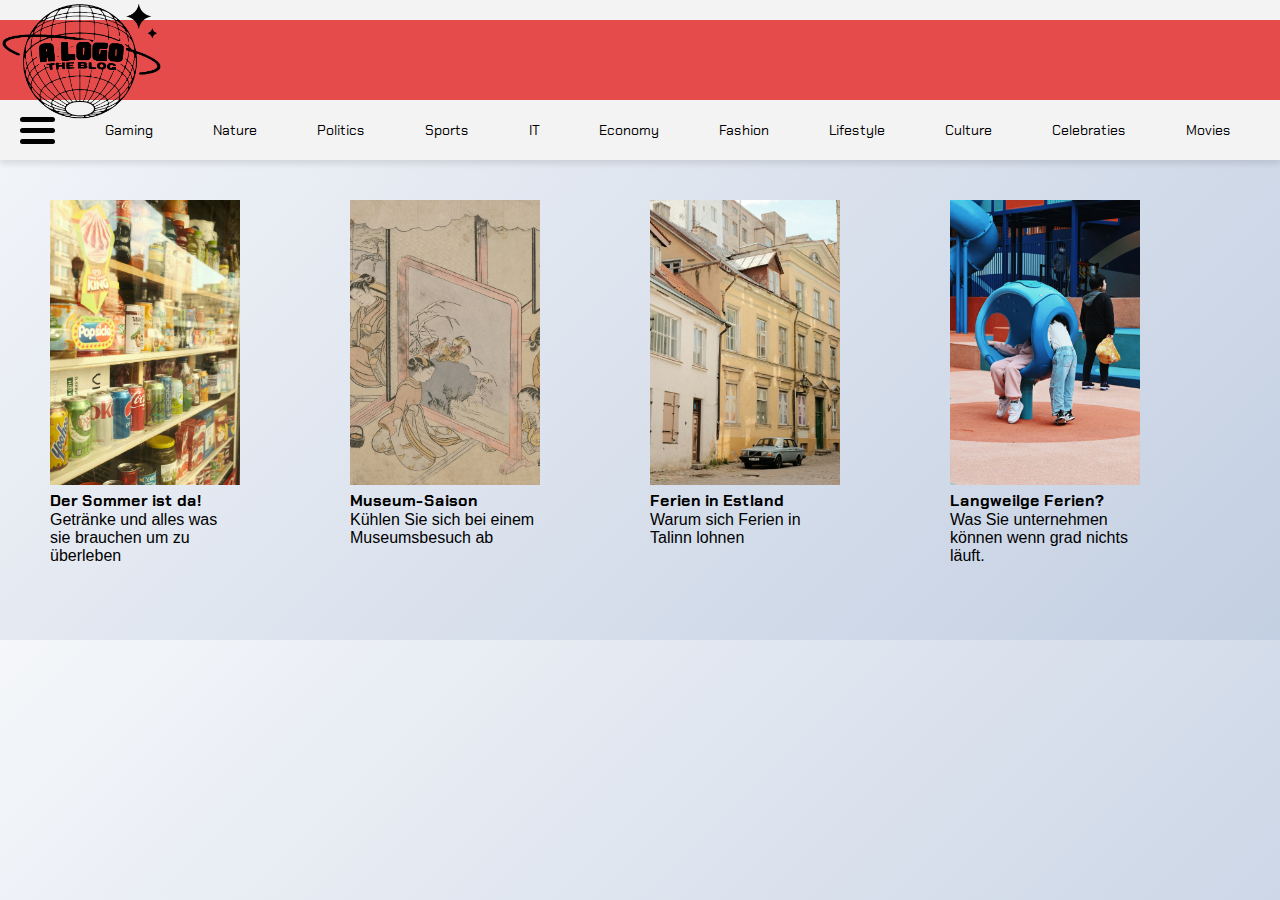
<file: index.html>
<!DOCTYPE html>
<html lang="en">
<head>
    <meta charset="UTF-8">
    <meta name="viewport" content="width=device-width, initial-scale=1.0">
    <title>Redirecting...</title>
    <script type="text/javascript">
        window.location.href = "pages/";
    </script>
</head>
<body>
    <p>If you are not redirected automatically, follow this <a href="pages/index.html">link</a>.</p>
</body>
</html>
</file>
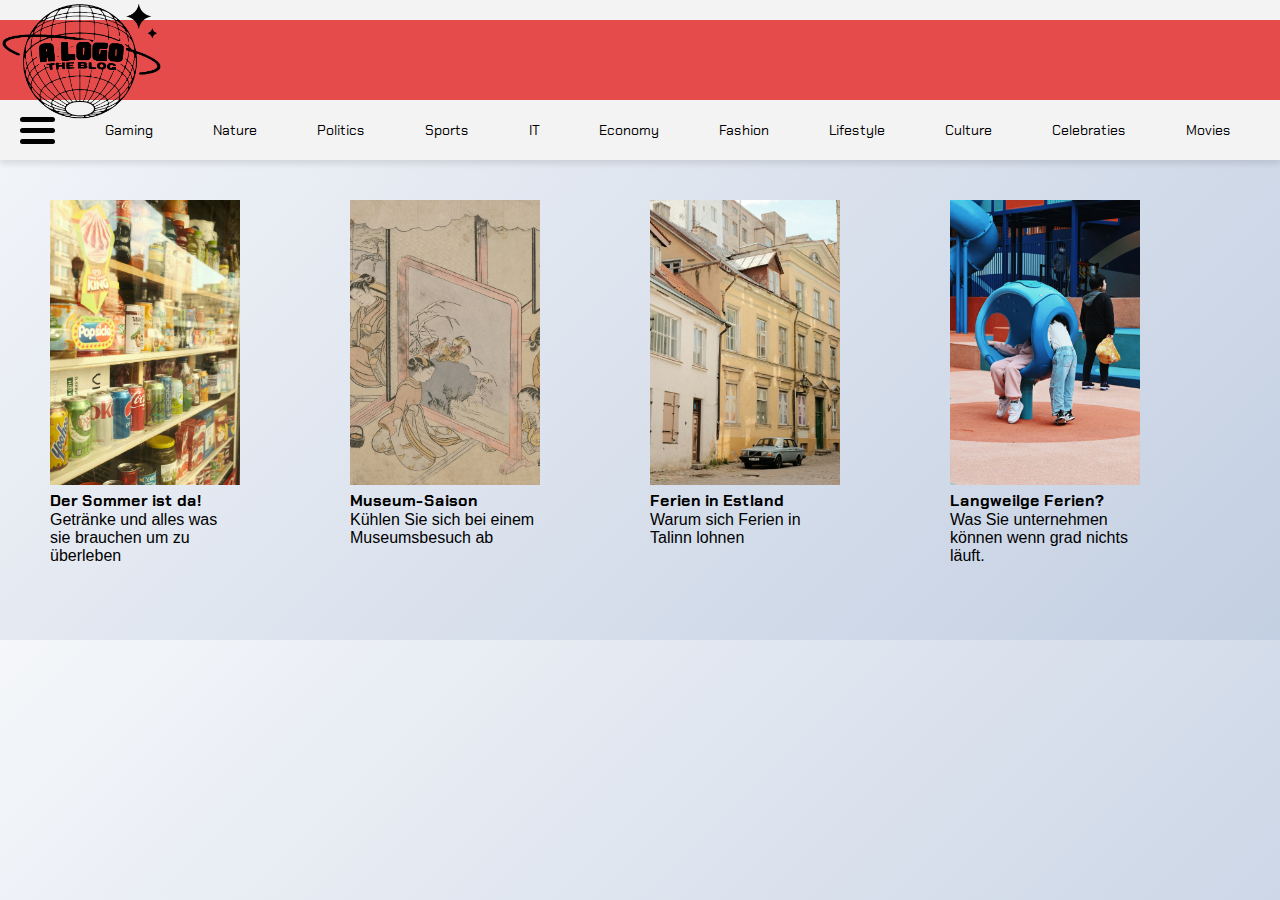
<file: pages/index.html>
<!DOCTYPE html>
<html lang="en">
<head>
    <meta charset="UTF-8">
    <meta name="viewport" content="width=device-width, initial-scale=1.0">
    <title>M293 Project</title>
    <link rel="icon" type="image/x-icon" href="../favicon.svg">
    <link rel="stylesheet" type="text/css" href="../CSS/stylesheet.css">
    <link rel="stylesheet" type="text/css" href="../CSS/header.css">
    <link rel="stylesheet" type="text/css" href="../CSS/sidebar.css">
    <script src="../JS/script.js" defer></script>
</head>
<body>
    <header class="header-wrapper">
        <div class="filler"></div>
        <div class="top-nav">
            <div class="logo-ctn">
                <a href="./index.html" class="logo-link"></a>  
                <img src="../public/Logo.png" class="logo"/>
            </div>
        </div>
        <div class="sub-nav">
            <div class="bar-ctn">
                <div class="menu-bars" onclick="toggleSidebar()">
                    <div class="bar1"></div>
                    <div class="bar2"></div>
                    <div class="bar3"></div>
                </div>
            </div>
            <nav class="nav">
                <div class="tp-br-ul-wrapper">
                    <ul class="tp-br-ul">
                        <li class="tp-br-li"><a class="header-link" href="./loader.html">Gaming</a></li>
                        <li class="tp-br-li"><a class="header-link" href="./loader.html">Nature</a></li>
                        <li class="tp-br-li"><a class="header-link" href="./loader.html">Politics</a></li>
                        <li class="tp-br-li"><a class="header-link" href="./loader.html">Sports</a></li>
                        <li class="tp-br-li"><a class="header-link" href="./loader.html">IT</a></li>
                        <li class="tp-br-li"><a class="header-link" href="./loader.html">Economy</a></li>
                        <li class="tp-br-li"><a class="header-link" href="./loader.html">Fashion</a></li>
                        <li class="tp-br-li"><a class="header-link" href="./loader.html">Lifestyle</a></li>
                        <li class="tp-br-li"><a class="header-link" href="./loader.html">Culture</a></li>
                        <li class="tp-br-li"><a class="header-link" href="./loader.html">Celebraties</a></li>
                        <li class="tp-br-li"><a class="header-link" href="./loader.html">Movies</a></li>
                        <li class="tp-br-li"><a class="header-link" href="./loader.html">Animals</a></li>
                        <li class="tp-br-li"><a class="header-link" href="./loader.html">Space</a></li>
                        <li class="tp-br-li"><a class="header-link" href="./loader.html">Worldwide</a></li>
                        <li class="tp-br-li"><a class="header-link" href="./loader.html">Comedy</a></li>
                        <li class="tp-br-li"><a class="header-link" href="./loader.html">Events</a></li>
                    </ul>
                </div>
            </nav>
        </div>
    </header>
    <main class="index-main">
        <div class="sidebar" id="sidebar">
            <div class="ctn">
                <div class="menubox"><a href="./auth/login.html" onclick="toggleSidebar()" alt="Link to login page">Login</a></div>
                <div class="menubox"><a href="./auth/register.html" onclick="toggleSidebar()" alt="Link to register page">Register</a></div>
                <div class="menubox"><a href="loader.html" onclick="toggleSidebar()">Profile</a></div>
                <div class="menubox"><a href="./project_index.html" onclick="toggleSidebar()" alt="Link to project index page">About us</a></div>
            </div>
        </div>

    <div class="container">
        <a class="header-link" href="./loader.html">
            <div class="preview">
                <img class="preview-img" src="../public/images/storeImage.jpg" alt="Bild eines Kiosk">
                <h4>Der Sommer ist da!</h4>
                <p class="untertitel">Getränke und alles was sie brauchen um zu überleben</p>
            </div>
        </a>

        <a class="header-link" href="./loader.html">
            <div class="preview">
                <img class="preview-img" src="../public/images/museumImage.jpg" alt="Gemälde aus dem Cleveland Museum of Art">
                <h4>Museum-Saison</h4>
                <p class="untertitel">Kühlen Sie sich bei einem Museumsbesuch ab</p>
            </div>
        </a>
        
        <a class="header-link" href="./loader.html">
            <div class="preview">
                <img class="preview-img" src="../public/images/ferienImage.jpg" alt="Bild der Altstadt von Talinn">
                <h4>Ferien in Estland</h4>
                <p class="untertitel">Warum sich Ferien in Talinn lohnen</p>
            </div>
        </a>


        <a class="header-link" href="./loader.html">
            <div class="preview">
                <img class="preview-img" src="../public/images/spielplatzImage.jpg" alt="Zwei Kinder auf einem Spielplatz">
                <h4>Langweilge Ferien?</h4>
                <p class="untertitel">Was Sie unternehmen können wenn grad nichts läuft.</p>
            </div>
        </a>
    </div>
    </main>
</body>
</html>
</file>
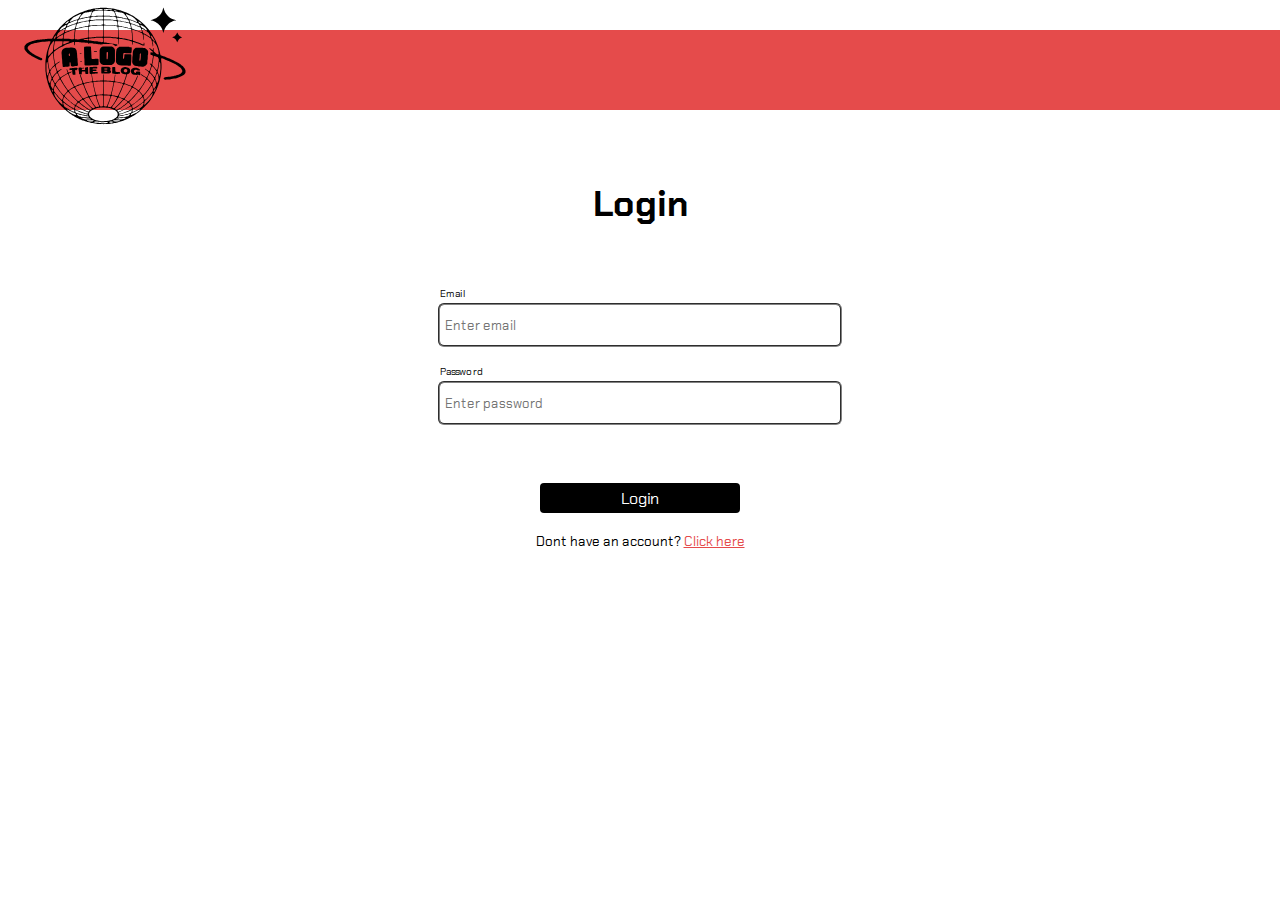
<file: HTML/login.html>
<!DOCTYPE html>
<html lang="en">
    <head>
        <meta charset="UTF-8">
        <meta name="viewport" content="width=device-width, initial-scale=1.0">
        <title>Login</title>
        <link rel="stylesheet" type="text/css" href="../CSS/form.css">
        <link rel="preconnect" href="https://fonts.googleapis.com">
        <link rel="preconnect" href="https://fonts.gstatic.com" crossorigin>
        <link href="https://fonts.googleapis.com/css2?family=Roboto:ital,wght@0,100;0,300;0,400;0,500;0,700;0,900;1,100;1,300;1,400;1,500;1,700;1,900&display=swap" rel="stylesheet">
    </head>
    <body>
        <header class="header-wrapper">
            <div class="header-banner">
                <a href="./index.html">
                    <img src="../design/Logo.svg" class="logo"/>
                </a>
            </div>
        </header>
        <main class="content-wrapper">
            <div class="title">
                <h1>Login</h1>
            </div>
            <form class="form-wrapper">
                <fieldset class="fieldset-ctn">
                    <label class="label">Email</label>
                    <input class="input" type="text" name="email" placeholder="Enter email"/>
                </fieldset>

                <fieldset class="fieldset-ctn">
                    <label class="label">Password</label>
                    <input class="input type="password" name="password" placeholder="Enter password"/>
                </fieldset>

                <div class="btn-wrapper">
                    <fieldset class="fieldset-btn">
                        <input class="btn" type="submit" value="Login" />
                    </fieldset>
                    <div class="txt">
                        <p>Dont have an account? <a class="link" href="./register.html">Click here</a></p>
                    </div>
                </div>
            </form>
        </main>
    </body>
</html>
</file>
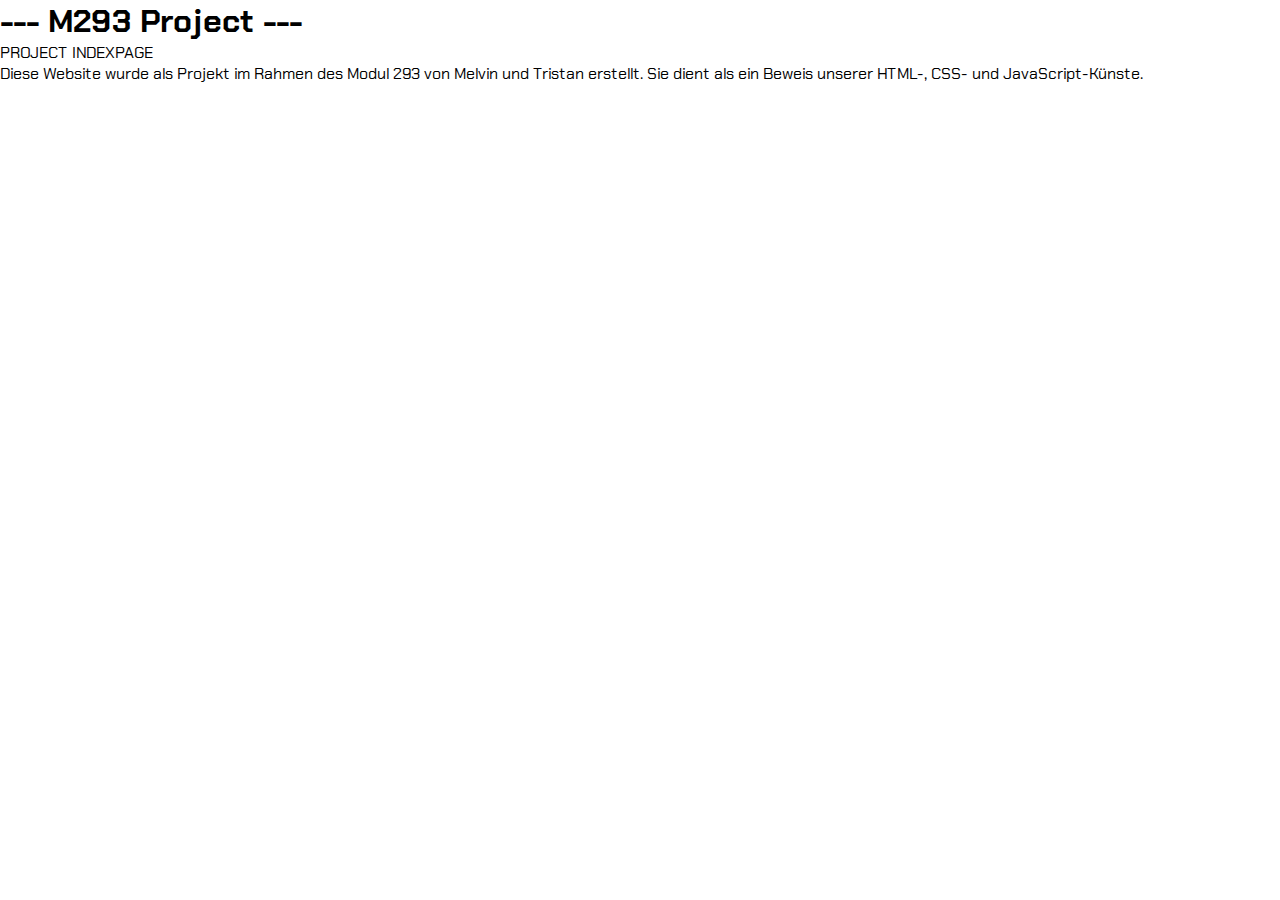
<file: HTML/project_index.html>
<!DOCTYPE html>
<html lang="en">
    <head>
        <meta charset="UTF-8">
        <meta name="viewport" content="width=device-width, initial-scale=1.0">
        <title>M293 Project</title>
        <link rel="stylesheet" type="text/css" href="../CSS/form.css">
    </head>
    <body>
        <header>
            <h1>--- M293 Project ---</h1>
            <p>PROJECT INDEXPAGE</p>

            <p>
                Diese Website wurde als Projekt im Rahmen des Modul 293 von Melvin und Tristan erstellt.
                Sie dient als ein Beweis unserer HTML-, CSS- und JavaScript-Künste. 
            </p>
        </header>
    </body>
</html>
</file>
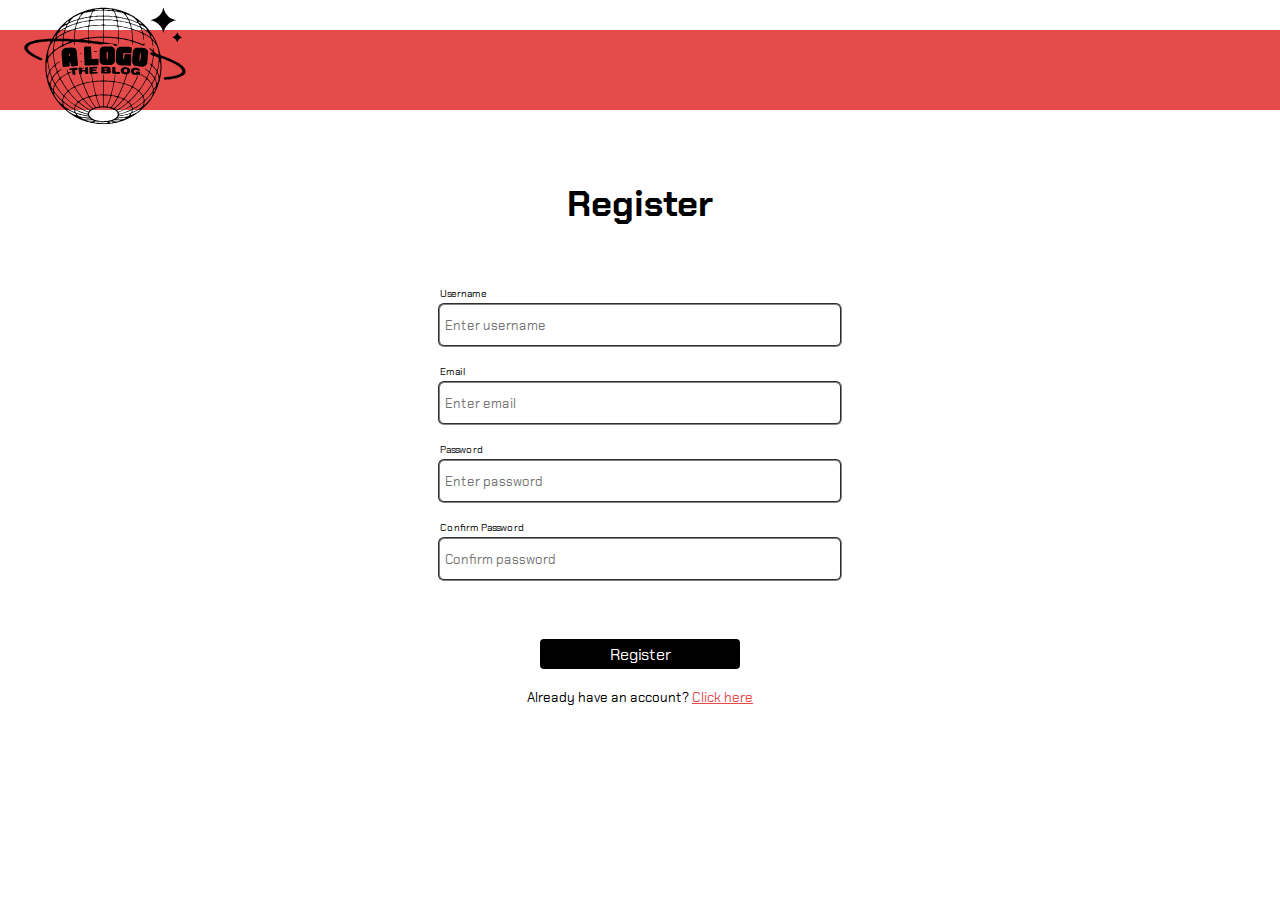
<file: HTML/register.html>
<!DOCTYPE html>
<html lang="en">
    <head>
        <meta charset="UTF-8">
        <meta name="viewport" content="width=device-width, initial-scale=1.0">
        <title>Login</title>
        <link rel="stylesheet" type="text/css" href="../CSS/form.css">
        <link rel="preconnect" href="https://fonts.googleapis.com">
        <link rel="preconnect" href="https://fonts.gstatic.com" crossorigin>
        <link href="https://fonts.googleapis.com/css2?family=Roboto:ital,wght@0,100;0,300;0,400;0,500;0,700;0,900;1,100;1,300;1,400;1,500;1,700;1,900&display=swap" rel="stylesheet">
    </head>
    <body>
        <header class="header-wrapper">
            <div class="header-banner">
                <a href="./index.html">
                    <img src="../design/Logo.svg" class="logo"/>
                </a>
            </div>
        </header>
        <main class="content-wrapper">
            <div class="title">
                <h1>Register</h1>
            </div>
            <form class="form-wrapper">
                <fieldset class="fieldset-ctn">
                    <label class="label">Username</label>
                    <input class="input" type="text" name="username" placeholder="Enter username"/>
                </fieldset>
                
                <fieldset class="fieldset-ctn">
                    <label class="label">Email</label>
                    <input class="input" type="text" name="email" placeholder="Enter email"/>
                </fieldset>

                <fieldset class="fieldset-ctn">
                    <label class="label">Password</label>
                    <input class="input" type="password" name="password" placeholder="Enter password"/>
                </fieldset>
                
                <fieldset class="fieldset-ctn">
                    <label class="label">Confirm Password</label>
                    <input class="input" type="password" name="confirmPassword" placeholder="Confirm password"/>
                </fieldset>

                <div class="btn-wrapper">
                    <fieldset class="fieldset-btn">
                        <input class="btn" type="submit" value="Register" />
                    </fieldset>
                    <div class="txt">
                        <p>Already have an account? <a class="link" href="./login.html">Click here</a></p>
                    </div>
                </div>
            </form>
        </main>
    </body>
</html>
</file>
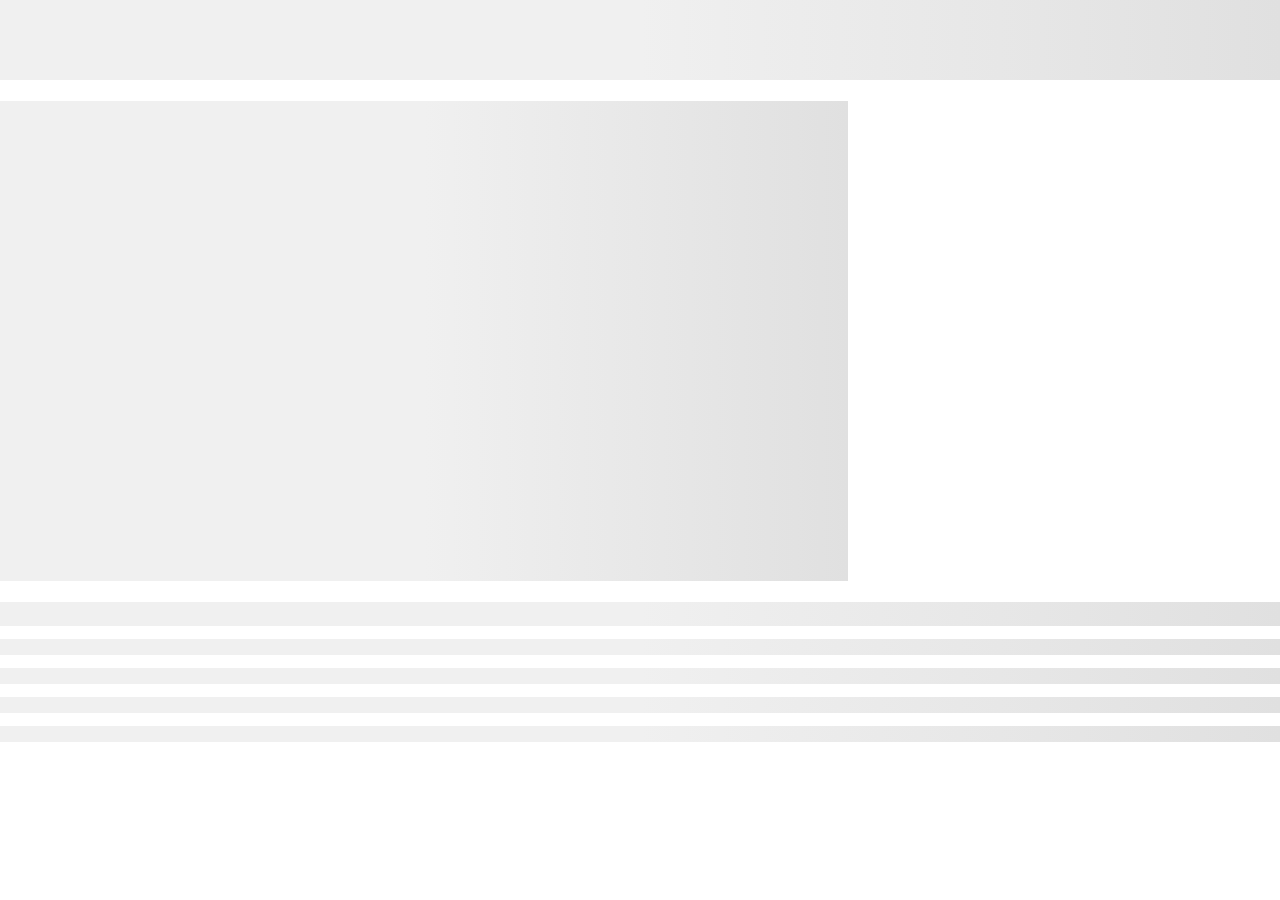
<file: pages/loader.html>
<!DOCTYPE html>
<html lang="en">
<head>
    <meta charset="UTF-8">
    <meta name="viewport" content="width=device-width, initial-scale=1.0">
    <title>Loading...</title>
    <link rel="stylesheet" type="text/css" href="../CSS/form.css">
    <link rel="stylesheet" type="text/css" href="../CSS/loader.css">
</head>
<body>
    <div class="skeleton skeleton-rect"></div>
<!--<div class="skeleton skeleton-avatar"></div> -->
    <div class="skeleton skeleton-img"></div>
    <div class="skeleton skeleton-title"></div>
    <div class="skeleton skeleton-text"></div>
    <div class="skeleton skeleton-text"></div>
    <div class="skeleton skeleton-text"></div>
    <div class="skeleton skeleton-text"></div>
</body>
</html>
</file>
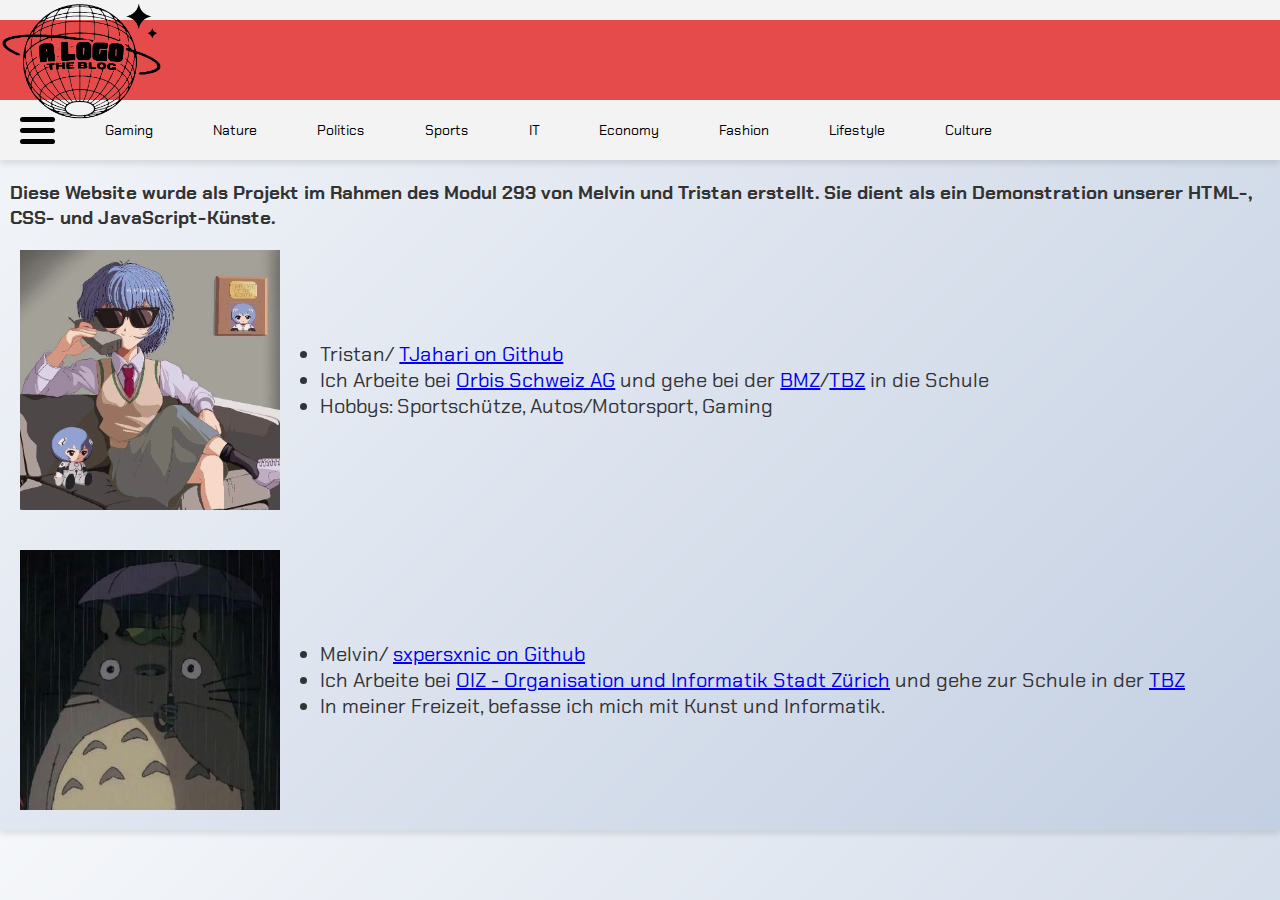
<file: pages/project_index.html>
<!DOCTYPE html>
<html lang="en">
    <head>
        <meta charset="UTF-8">
        <meta name="viewport" content="width=device-width, initial-scale=1.0">
        <title>M293 Project</title>
        <link rel="stylesheet" type="text/css" href="../CSS/project_index.css">
        <link rel="stylesheet" type="text/css" href="../CSS/header.css">
        <link rel="stylesheet" type="text/css" href="../CSS/stylesheet.css">
        <link rel="stylesheet" type="text/css" href="../CSS/sidebar.css">
        <script src="../JS/script.js" defer></script>
    </head>
    <body>
        <header class="header-wrapper">
            <div class="header-banner">
                <img src="../design/Logo.svg" class="logo"/>
            </div>
            <header class="header-wrapper">
                <div class="filler"></div>
                <div class="top-nav">
                    <div class="logo-ctn">
                        <a href="./index.html" class="logo-link"></a>  
                        <img src="../public/Logo.png" class="logo"/>
                    </div>
                </div>
                <div class="sub-nav">
                    <div class="bar-ctn">
                        <div class="menu-bars" onclick="toggleSidebar()">
                            <div class="bar1"></div>
                            <div class="bar2"></div>
                            <div class="bar3"></div>
                        </div>
                    </div>
                    <nav class="nav">
                        <div class="tp-br-ul-wrapper">
                            <ul class="tp-br-ul">
                                <li class="tp-br-li"><a class="header-link" href="./loader.html">Gaming</a></li>
                                <li class="tp-br-li"><a class="header-link" href="./loader.html">Nature</a></li>
                                <li class="tp-br-li"><a class="header-link" href="./loader.html">Politics</a></li>
                                <li class="tp-br-li"><a class="header-link" href="./loader.html">Sports</a></li>
                                <li class="tp-br-li"><a class="header-link" href="./loader.html">IT</a></li>
                                <li class="tp-br-li"><a class="header-link" href="./loader.html">Economy</a></li>
                                <li class="tp-br-li"><a class="header-link" href="./loader.html">Fashion</a></li>
                                <li class="tp-br-li"><a class="header-link" href="./loader.html">Lifestyle</a></li>
                                <li class="tp-br-li"><a class="header-link" href="./loader.html">Culture</a></li>
                            </ul>
                        </div>
                    </nav>
                </div>
            </header>
            <main>
                <div class="sidebar" id="sideBar">
                    <div class="ctn">
                        <div class="menubox"><a href="./auth/login.html" onclick="toggleSidebar()" alt="Link to login page">Login</a></div>
                        <div class="menubox"><a href="./auth/register.html" onclick="toggleSidebar()" alt="Link to register page">Register</a></div>
                        <div class="menubox"><a href="loader.html" onclick="toggleSidebar()">Profile</a></div>
                        <div class="menubox"><a href="index.html" onclick="toggleSidebar()">Home</a></div>
                    </div>
                </div>
        

        <div class="description">
            <h3>
                Diese Website wurde als Projekt im Rahmen des Modul 293 von Melvin und Tristan erstellt.
                Sie dient als ein Demonstration unserer HTML-, CSS- und JavaScript-Künste. 
            </h3>
        </div>

        <div class="aboutme">
            <img src="../public/images/pfp.jpg" class="portrait" alt="Avatar von Tristan">

            <div class="facts">
                <ul>
                    <li>Tristan/ <a href="https://github.com/TJahari">TJahari on Github</a> </li>
                    <li>
                        Ich Arbeite bei <a href="https://www.orbisag.ch/">Orbis Schweiz AG</a> und gehe bei der
                        <a href="https://www.bms-zuerich.ch/">BMZ</a>/<a href="https://tbz.ch/grundbildung/informatik/">TBZ</a>
                         in die Schule
                     </li>
                    <li>Hobbys: Sportschütze, Autos/Motorsport, Gaming</li>
                </ul>
            </div> 
        </div>
        <div class="aboutme">
            <img src="../public/images/github-pfp.jpg" class="portrait" alt="Avatar von Melvin">

            <div class="facts">
                <ul>
                    <li>Melvin/ <a href="https://github.com/sxpersxnic">sxpersxnic on Github</a> </li>
                    <li>
                        Ich Arbeite bei <a href="https://www.stadt-zuerich.ch/fd/de/index/das_departement/organisation/oiz.html">OIZ - Organisation und Informatik Stadt Zürich</a> und gehe zur Schule in der
                        <a href="https://tbz.ch/grundbildung/informatik/">TBZ</a>
                     </li>
                    <li>In meiner Freizeit, befasse ich mich mit Kunst und Informatik.</li>
                </ul>
            </div> 
        </div>
        </main>
    </body>
</html>
</file>
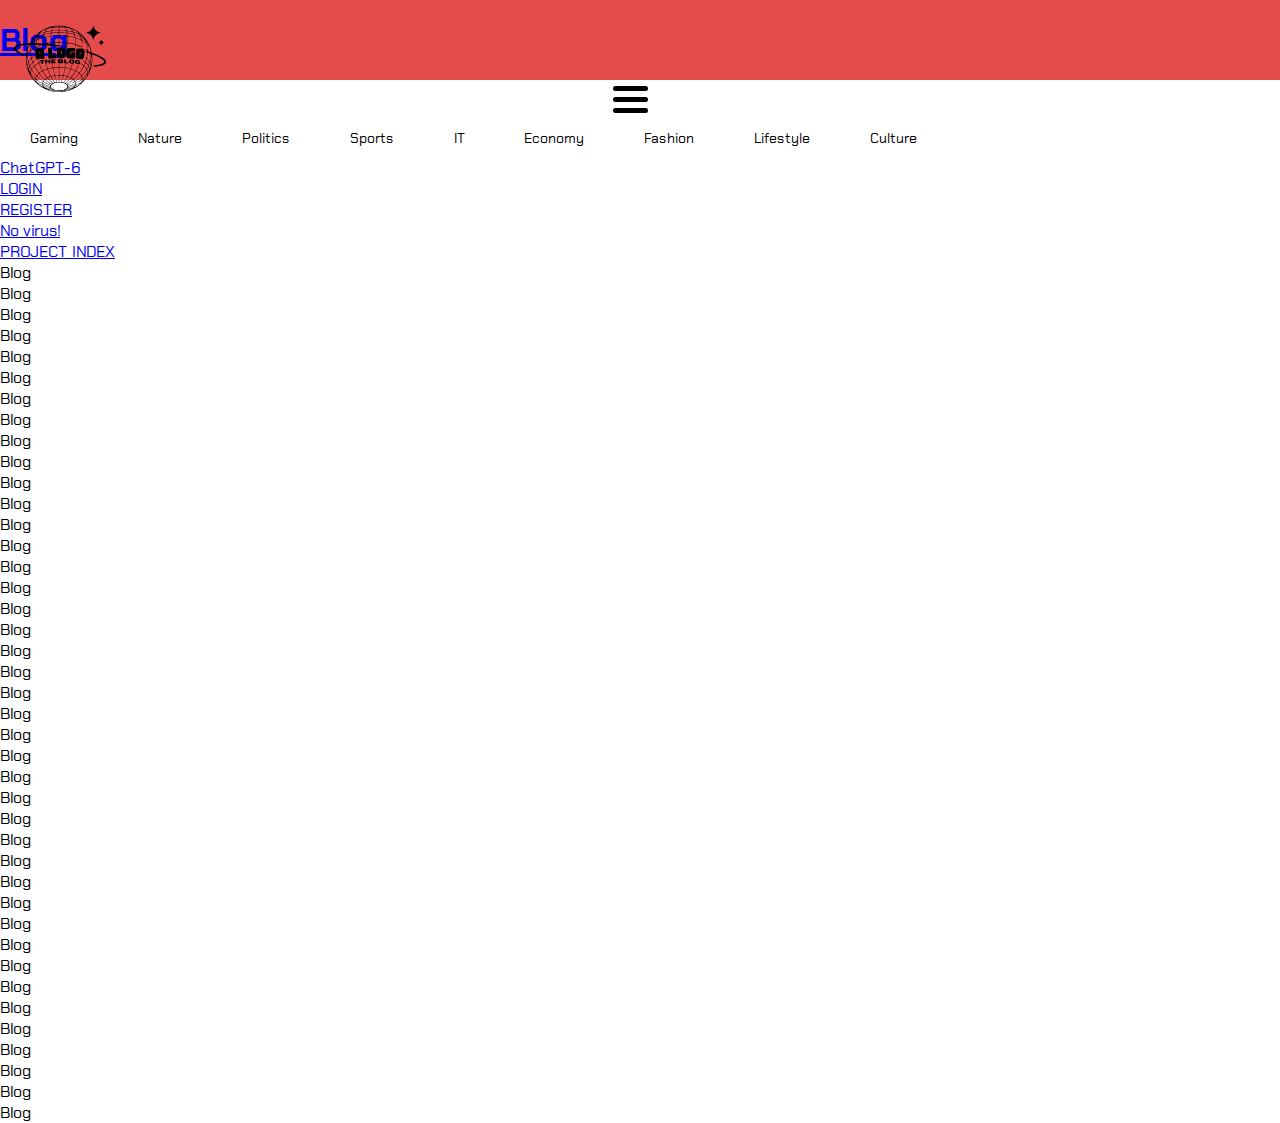
<file: templates/header.html>
<!DOCTYPE html>
<html lang="en">
    <head>
        <meta charset="UTF-8">
        <meta name="viewport" content="width=device-width, initial-scale=1.0">
        <title>Header template</title>
        <link rel="stylesheet" type="text/css" href="../CSS/header.css">
    </head>
    <body>
        <header class="header-wrapper">
            <div class="header-banner">
                <img src="../design/Logo.svg" class="logo"/>
            </div>
        </header>

        <header class="header" id="header">
            <div class="top-nav">
                <a class="title" href="index.html"><h1>Blog</h1></a>
            </div>
            <div class="sub-navbar">
                <div class="bar-ctn">
                    <div class="menu-bars" onclick="toggleSidebar()">
                        <div class="bar1"></div>
                        <div class="bar2"></div>
                        <div class="bar3"></div>
                    </div>
                </div>
                <nav class="nav">
                    <div class="tp-br-ul-wrapper">
                        <ul class="tp-br-ul">
                            <li class="tp-br-li"><a class="header-link" href="./noContent.html">Gaming</a></li>
                            <li class="tp-br-li"><a class="header-link" href="./noContent.html">Nature</a></li>
                            <li class="tp-br-li"><a class="header-link" href="./noContent.html">Politics</a></li>
                            <li class="tp-br-li"><a class="header-link" href="./noContent.html">Sports</a></li>
                            <li class="tp-br-li"><a class="header-link" href="./noContent.html">IT</a></li>
                            <li class="tp-br-li"><a class="header-link" href="./noContent.html">Economy</a></li>
                            <li class="tp-br-li"><a class="header-link" href="./noContent.html">Fashion</a></li>
                            <li class="tp-br-li"><a class="header-link" href="./noContent.html">Lifestyle</a></li>
                            <li class="tp-br-li"><a class="header-link" href="./noContent.html">Culture</a></li>
                        </ul>
                    </div>
                </nav>
            </div>
        </header>

        <main>

            <div class="sidebar" id="sideBar">
                <div class="ctn">
                    <div class="menubox"><a href="noContent.html" onclick="toggleSidebar()">ChatGPT-6</a></div>
                    <div class="menubox"><a href="./login.html" onclick="toggleSidebar()" alt="Link to login page">LOGIN</a></div>
                    <div class="menubox"><a href="./register.html" onclick="toggleSidebar()" alt="Link to register page">REGISTER</a></div>
                    <div class="menubox"><a href="noContent.html" onclick="toggleSidebar()">No virus!</a></div>
                    <div class="menubox"><a href="./project_index.html" onclick="toggleSidebar()" alt="Link to project index page">PROJECT INDEX</a></div>
                </div>
            </div>

            <a herf="./index.html">Blog</a>
            <br>
            <a herf="./index.html">Blog</a>
            <br>
            <a herf="./index.html">Blog</a>
            <br>
            <a herf="./index.html">Blog</a>
            <br>
            <a herf="./index.html">Blog</a>
            <br>
            <a herf="./index.html">Blog</a>
            <br>
            <a herf="./index.html">Blog</a>
            <br>
            <a herf="./index.html">Blog</a>
            <br>
            <a herf="./index.html">Blog</a>
            <br>
            <a herf="./index.html">Blog</a>
            <br>
            <a herf="./index.html">Blog</a>
            <br>
            <a herf="./index.html">Blog</a>
            <br>
            <a herf="./index.html">Blog</a>
            <br>
            <a herf="./index.html">Blog</a>
            <br>
            <a herf="./index.html">Blog</a>
            <br>
            <a herf="./index.html">Blog</a>
            <br>
            <a herf="./index.html">Blog</a>
            <br>
            <a herf="./index.html">Blog</a>
            <br>
            <a herf="./index.html">Blog</a>
            <br>
            <a herf="./index.html">Blog</a>
            <br>
            <a herf="./index.html">Blog</a>
            <br>
            <a herf="./index.html">Blog</a>
            <br>
            <a herf="./index.html">Blog</a>
            <br>
            <a herf="./index.html">Blog</a>
            <br>
            <a herf="./index.html">Blog</a>
            <br>
            <a herf="./index.html">Blog</a>
            <br>
            <a herf="./index.html">Blog</a>
            <br>
            <a herf="./index.html">Blog</a>
            <br>
            <a herf="./index.html">Blog</a>
            <br>
            <a herf="./index.html">Blog</a>
            <br>
            <a herf="./index.html">Blog</a>
            <br>
            <a herf="./index.html">Blog</a>
            <br>
            <a herf="./index.html">Blog</a>
            <br>
            <a herf="./index.html">Blog</a>
            <br>
            <a herf="./index.html">Blog</a>
            <br>
            <a herf="./index.html">Blog</a>
            <br>
            <a herf="./index.html">Blog</a>
            <br>
            <a herf="./index.html">Blog</a>
            <br>
            <a herf="./index.html">Blog</a>
            <br>
            <a herf="./index.html">Blog</a>
            <br>
            <a herf="./index.html">Blog</a>
            <br>
        </main>
    </body>
</file>
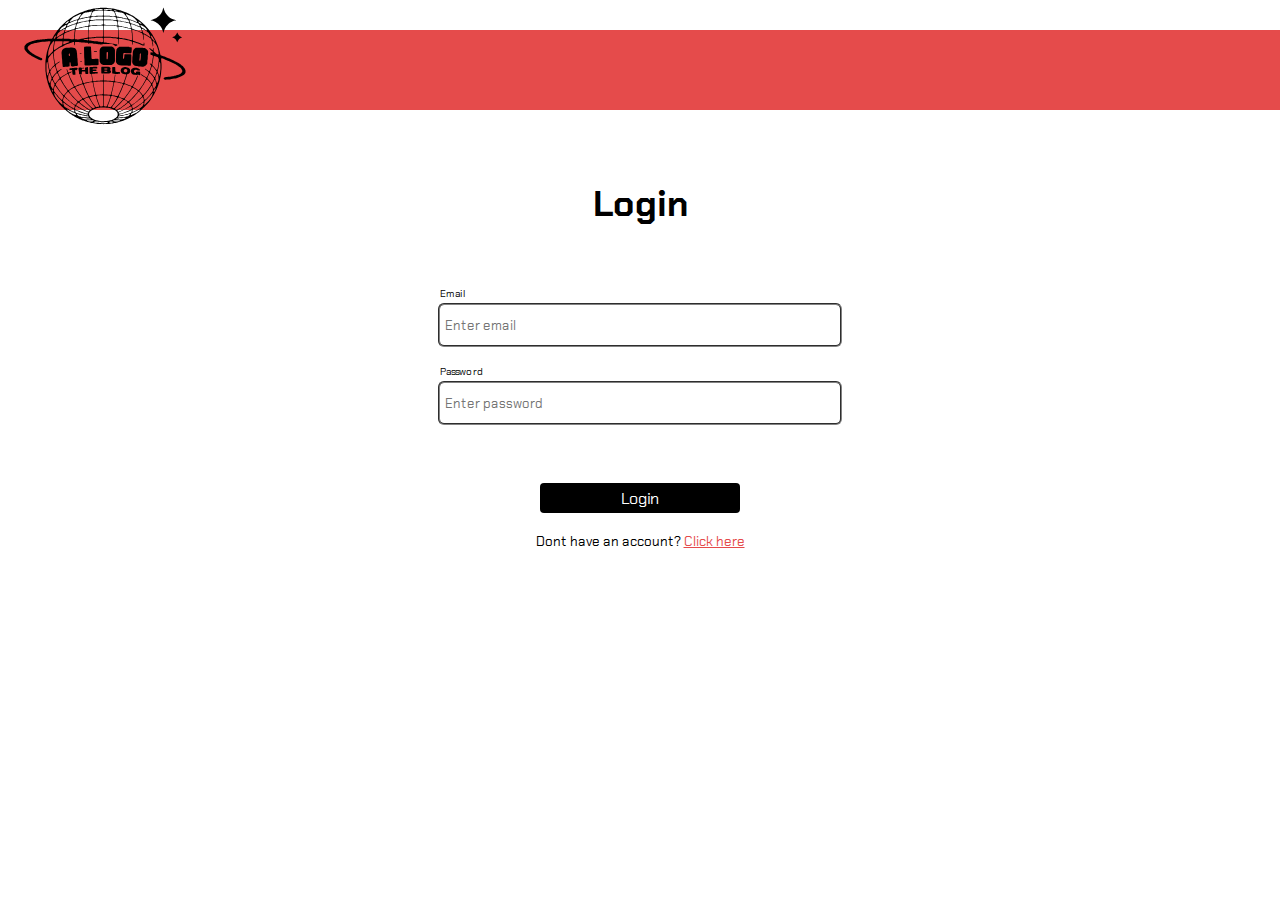
<file: pages/auth/login.html>
<!DOCTYPE html>
<html lang="en">
    <head>
        <meta charset="UTF-8">
        <meta name="viewport" content="width=device-width, initial-scale=1.0">
        <title>Login</title>
        <link rel="stylesheet" type="text/css" href="../../CSS/form.css">
        <link rel="preconnect" href="https://fonts.googleapis.com">
        <link rel="preconnect" href="https://fonts.gstatic.com" crossorigin>
        <link href="https://fonts.googleapis.com/css2?family=Roboto:ital,wght@0,100;0,300;0,400;0,500;0,700;0,900;1,100;1,300;1,400;1,500;1,700;1,900&display=swap" rel="stylesheet">
        <script src="../../JS/auth.js" defer></script>
    </head>
    <body>
        <header class="header-wrapper">
            <div class="header-banner">
                <a href="../index.html">
                    <img src="../../design/Logo.svg" class="logo"/>
                </a>
            </div>
        </header>
        <main class="content-wrapper">
            <div class="title">
                <h1>Login</h1>
            </div>
            <form class="form-wrapper" id="login-form">
                <fieldset class="fieldset-ctn">
                    <label class="label">Email</label>
                    <input class="input" type="text" name="email" placeholder="Enter email"/>
                </fieldset>

                <fieldset class="fieldset-ctn">
                    <label class="label">Password</label>
                    <input class="input" type="password" name="password" placeholder="Enter password"/>
                </fieldset>

                <div class="btn-wrapper">
                    <fieldset class="fieldset-btn">
                        <a class="btn" href="../index.html">
                            <button type="submit" class="btn">Login</button>
                        </a>
                    </fieldset>
                    <div class="txt">
                        <p>Dont have an account? <a class="link" href="./register.html">Click here</a></p>
                    </div>
                </div>
            </form>
        </main>
    </body>
</html>
</file>
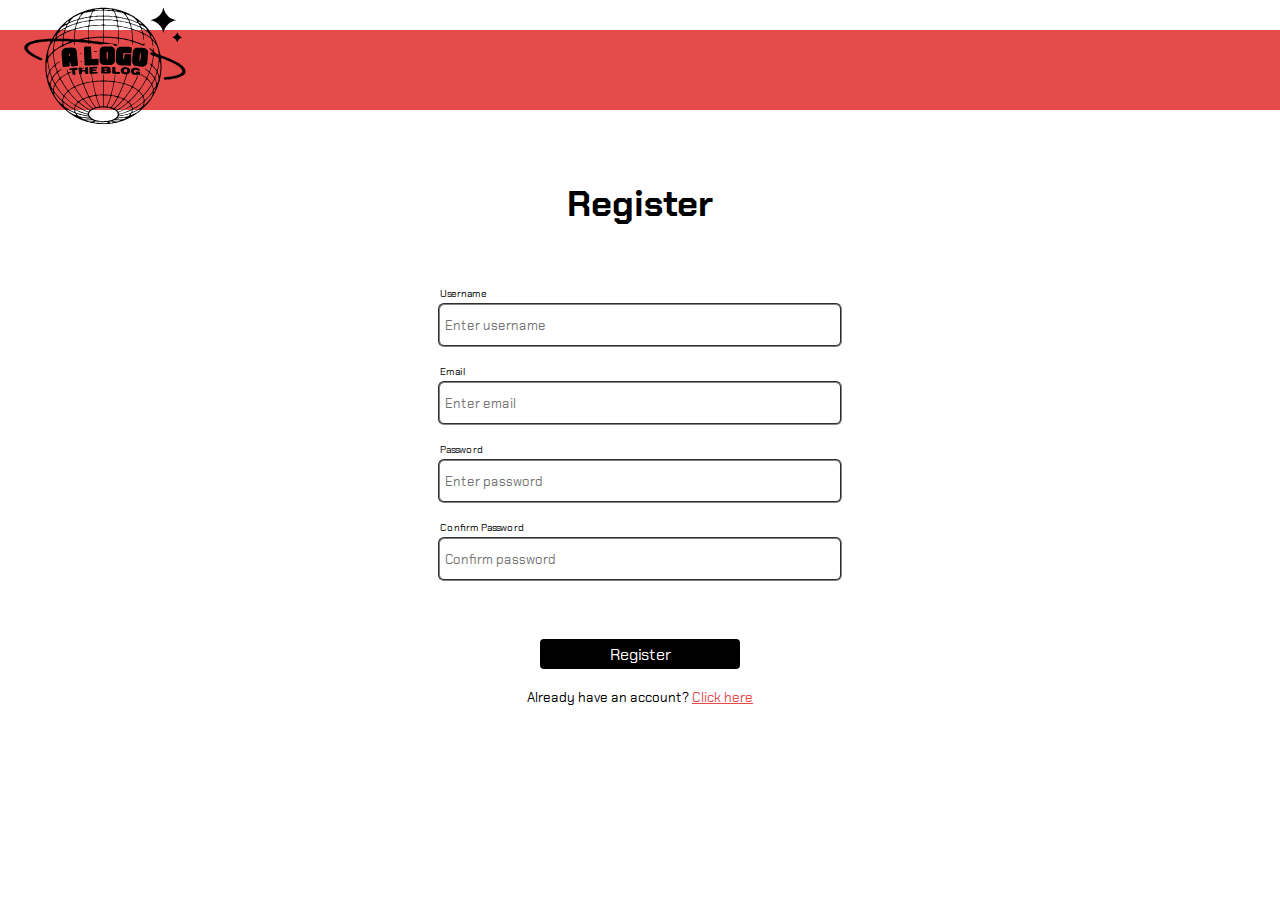
<file: pages/auth/register.html>
<!DOCTYPE html>
<html lang="en">
    <head>
        <meta charset="UTF-8">
        <meta name="viewport" content="width=device-width, initial-scale=1.0">
        <title>Register</title>
        <link rel="stylesheet" type="text/css" href="../../CSS/form.css">
        <link rel="preconnect" href="https://fonts.googleapis.com">
        <link rel="preconnect" href="https://fonts.gstatic.com" crossorigin>
        <link href="https://fonts.googleapis.com/css2?family=Roboto:ital,wght@0,100;0,300;0,400;0,500;0,700;0,900;1,100;1,300;1,400;1,500;1,700;1,900&display=swap" rel="stylesheet">
        <script src="../../JS/routing.js" defer></script>
        <script src="../../JS/auth.js" defer></script>
    </head>
    <body>
        <header class="header-wrapper">
            <div class="header-banner">
                <a href="../index.html">
                    <img src="../../design/Logo.svg" class="logo"/>
                </a>
            </div>
        </header>
        <main class="content-wrapper">
            <div class="title">
                <h1>Register</h1>
            </div>
            <form class="form-wrapper" id="register-form">
                <fieldset class="fieldset-ctn">
                    <label class="label">Username</label>
                    <input class="input" type="text" name="username" placeholder="Enter username"/>
                </fieldset>
                
                <fieldset class="fieldset-ctn">
                    <label class="label">Email</label>
                    <input class="input" type="text" name="email" placeholder="Enter email"/>
                </fieldset>

                <fieldset class="fieldset-ctn">
                    <label class="label">Password</label>
                    <input class="input" type="password" name="password" placeholder="Enter password"/>
                </fieldset>
                
                <fieldset class="fieldset-ctn">
                    <label class="label">Confirm Password</label>
                    <input class="input" type="password" name="confirmPassword" placeholder="Confirm password"/>
                </fieldset>

                <div class="btn-wrapper">
                    <fieldset class="fieldset-btn">
                            <a class="btn" href="./login.html">    
                                <button type="submit" class="btn">Register</button>
                            </a>
                    </fieldset>
                    <div class="txt">
                        <p>Already have an account? <a class="link" href="./login.html">Click here</a></p>
                    </div>
                </div>
            </form>
        </main>
    </body>
</html>
</file>
<file: CSS/stylesheet.css>
/* GLOBAL STYLES */
@import url('https://fonts.googleapis.com/css2?family=Chakra+Petch:ital,wght@0,300;0,400;0,500;0,600;0,700;1,300;1,400;1,500;1,600;1,700&display=swap');


* {
    margin: 0;
    padding: 0;
    box-sizing: border-box;
}

body {
    font-family: 'Chakra Petch', sans-serif;
    background: linear-gradient(135deg, #f5f7fa, #c3cfe2);
    color: #333;
    overflow-x: hidden;
}


.container {
    display: flex;
    justify-content: flex-start; /* Optionale Ausrichtung der Container */
    align-items: flex-start;
    gap: 30px;
    padding: 30px;
    width: 100%;
}   

.preview {
    /* border: solid;
    border-color: black;
    border-width: 1px; */
    width: 230px; /* Breite des Containers */
    height: 400px; /* Höhe des Containers */
    padding-right: 40px;
    box-sizing: border-box; /* Einschließen von Padding und Border in die Gesamtgröße */
}

.preview-img {
    width: 100%; /* Bild auf die gesamte Breite des Containers skalieren */
    height: auto; /* Automatische Höhe basierend auf der Breite */
    max-width: 230px; /* Maximale Breite des Bildes auf 100% des Containers begrenzen */
    max-height: 100%; /* Maximale Höhe des Bildes festlegen */
    object-fit: cover; /* Bild proportional zuschneiden und skalieren */
}

.untertitel {
    font-size: 100%;
    font-family: 'Roboto', sans-serif;
}

.index-main {
    overflow-y: hidden;
}
</file>
<file: CSS/header.css>
@import url('https://fonts.googleapis.com/css2?family=Chakra+Petch:ital,wght@0,300;0,400;0,500;0,600;0,700;1,300;1,400;1,500;1,600;1,700&display=swap');

* {
    margin: 0;
    padding: 0;
    box-sizing: border-box;
    font-family: "Chakra Petch";
}

.header-wrapper {
    display: flex;
    flex-direction: column;
    justify-content: center;
    position: sticky;
    top: 0;
    z-index: 1000;

    width: 100vw;
    box-shadow: 0 4px 6px rgba(0, 0, 0, 0.1);
}

.filler {
    height: 20px;
    background-color: #f3f3f3;
}

.top-nav {
    display: flex;
    align-items: center;
    justify-content: flex-start;
    height: 80px;
    width: 100vw;
    background-color: #E54B4B;
}

.logo-ctn {
    display: flex;
    justify-content: center;
    align-items: center;
    height: 70px;
    width: 200px;
}

.logo-link {
    text-decoration: none;
    height: 70px;
    width: 300px;
    z-index: 12;
}
.logo {
    position: absolute;
    top: 0;
    left: 0;
    height: 120px;
    width: auto;
    z-index: 11;
}

.sub-nav {
    display: flex;
    align-items: center;
    background-color: #f3f3f3;
    height: 60px;
    padding: 0 20px;
}

.bar-ctn {
    display: flex;
    align-items: center;
    justify-content: center;
    height: 100%;
    margin-right: 20px;

}

.bar-ctn:hover {
    cursor: pointer;
}
.nav {
    flex-grow: 1;
    overflow: hidden;
    white-space: nowrap;
}

.tp-br-ul-wrapper {
    overflow-x: scroll;
    overflow-y: hidden;
    white-space: nowrap;
}

.tp-br-ul-wrapper::-webkit-scrollbar {
    display: none; /* Hide scrollbar for Chrome, Safari, and Opera */
}

.tp-br-ul-wrapper {
    -ms-overflow-style: none;  /* Hide scrollbar for Internet Explorer and Edge */
    scrollbar-width: none;  /* Hide scrollbar for Firefox */
}

.tp-br-ul {
    display: flex;
    list-style: none;
    height: 100%;
    margin: 0;
    padding: 0;
}

.tp-br-li {
    display: flex;
    align-items: center;
    text-align: center;
    height: 100%;
    padding: 0 10px;
    font-size: 14px;
    transition: background-color 0.2s, transform 0.2s;
}

.tp-br-li:hover {
    background-color: #909090;
    transform: translateY(-2px);
    box-shadow: 0 4px 6px rgba(0, 0, 0, 0.1);
}

.header-link {
    display: inline-block;
    padding: 10px 20px;
    color: #000000;
    text-decoration: none;
    height: 100%;
    transition: color 0.2s;
}

.header-link:hover {
    color: #333;
}

.bar1, .bar2, .bar3 {

    width: 35px;
    height: 5px;
    background-color: black;
    margin: 6px 0;
    border-radius: 5px;
    transition: 0.4s;
}
  
.change .bar1 {
  
    transform: translate(0, 11px) rotate(-45deg);
  
}
  
.change .bar2 {
  
    opacity: 0;
    
}
  
.change .bar3 {
  
    transform: translate(0, -11px) rotate(45deg);
  
}
</file>
<file: CSS/sidebar.css>
.menubox a {
    padding: 10px 15px;
    text-decoration: none;
    font-size: 18px;
    display: block;
    transition: background-color 0.3s, padding-left 0.3s;
}

.menubox a:hover {
    background-color: #575757;
    padding-left: 20px;
}

.sidebar {
    width: 0;
    position: fixed;
    top: 120px;
    left: 0;
    height: 100%;
    background-color: #111;
    overflow-x: hidden;
    transition: 0.5s;
    padding-top: 60px;
    z-index: 1001;
    box-shadow: 2px 0 5px rgba(0, 0, 0, 0.2);
    margin-top: 40px;
}
    
.sidebar .ctn {
    display: flex;
    flex-direction: column;
    padding: 20px;
}

.sidebar {
  
    height: 100vh;
    width: 0;
    position: fixed;
    z-index: 5;
    left: 0;
    background-color: #ffffff;
    overflow-x: hidden;
    transition: width 0.5s ease-in-out; 
    padding-top: 0px;
    color: #111;
  
}
  
.sidebar a {
  
    padding: 8px 8px 8px 32px;
    text-decoration: none;
    font-size: 25px;
    color: #111;
    display: block;
    transition: 0.5s;
  
}

.sidebar a:hover {
    color: #ffffff;
}
  
.sidebar .closebtn {
  
    position: absolute;
    top: 0;
    left: 25px;
    font-size: 36px;
    margin-right: 50px;
  
}
  
  
.menubox:hover {
  
    background-color: #2d3632;
    color: #ffffff;
  
} 

.side-menu {
    height: 100%;
    width: 0;
    position: fixed;
    z-index: 1000;
    top: 0;
    left: 0;
    background-color: #111;
    overflow-x: hidden;
    transition: 0.5s;
    padding-top: 60px;
}

.side-menu a {
    padding: 10px 15px;
    text-decoration: none;
    font-size: 25px;
    color: white;
    display: block;
    transition: 0.3s;
}

.side-menu a:hover {
    color: #f1f1f1;
}

.side-menu.open {
    width: 250px;
}
</file>
<file: CSS/form.css>
@import url('https://fonts.googleapis.com/css2?family=Chakra+Petch:ital,wght@0,300;0,400;0,500;0,600;0,700;1,300;1,400;1,500;1,600;1,700&display=swap');

* {
    margin: 0;
    padding: 0;
    box-sizing: border-box;
    font-family: "Chakra Petch";
    position: relative;
}

.header-wrapper {
    display: flex;
    align-items: center;
    justify-content: center;
    height: 140px;
    width: 100vw;
    top: 0;
    
}

.content-wrapper {
    display: flex;
    flex-direction: column;
    align-items: center;
    width: 100vw;

    margin-top: 20px;
    height: fit-content;

}

.form-wrapper {
    display: flex;

    flex-direction: column;
    align-items: flex-start;

    width: 400px;
    height: fit-content;

    margin-top: 60px;
}

.btn-wrapper {
    display: flex;

    flex-direction: column;
    align-items: center;

    margin-top: 40px;
    width: 100%;
}
.header-banner {
    display: flex;
    align-items: center;
    justify-content: flex-start;
    height: 80px;
    width: 100%;
    background-color: #E54B4B;
}

.logo {
    height: 200px;
    width: auto;
    z-index: 11;
    transition: 0.5s;
}

.logo:hover {
    height: 210px;
}

.title {
    font-weight: bold;
    font-size: large;
    
    margin-top: 20px;
    color: #000000;
    text-align: center;
}

.fieldset-btn {
    display: flex;
    flex-direction: column;
    align-items: center;
    border: none;

    height: fit-content;
    width: 100%;
}

.fieldset-ctn {
    display: flex;

    flex-direction: column;
    align-items: flex-start;
    
    width: 100%;
    height: auto;

    margin-bottom: 20px;

    border: none;
}

.label {
    font-size: x-small;
    margin-bottom: 5px;
}

.input {
    width: 400px;
    height: 40px;

    padding-left: 5px;
    padding-right: 5px;

    font-size: small;

    border: thin;
    border-radius: 4px;
    outline-color: #828282;
    outline-style: groove;
    outline-width: 2px;
    transition: 0.1s, opacity 0.5s;
    
}

.input:focus {
    outline-color: #2b2b2b;
}

.input:focus::placeholder {
    font-size: 0px;
}

.input:hover {
    outline-color: #2b2b2b;
}

.input:hover::placeholder {
    opacity: 80%;
}

.btn-link {
    display: flex;
    flex-direction: column;
    align-items: center;
    width: 100%;
    height: 100%;
    text-decoration: none;
}

.btn {
    width: 50%;
    height: 30px;
    background-color: black;
    color: white;

    font-size: medium;
    text-align: center;
    text-decoration: none;

    border-style: none;
    border-radius: 4px;

}

.txt {
    font-size: smaller;
    margin-top: 20px;
}

.link {
    color: #E54B4B;
}
</file>
<file: CSS/loader.css>
.skeleton {
  display: inline-block;
  height: 1.2em;
  width: 100%;
  background: linear-gradient(90deg, #f0f0f0 25%, #e0e0e0 50%, #f0f0f0 75%);
  background-size: 200% 100%;
  animation: loading 1.5s infinite;
}

@keyframes loading {
  0% {
    background-position: 200% 0;
  }
  100% {
    background-position: -200% 0;
  }
}

.skeleton-text {
  height: 1em;
  margin-bottom: 0.5em;
}

.skeleton-title {
  height: 1.5em;
  margin-bottom: 0.5em;
}

.skeleton-avatar {
  width: 3em;
  height: 3em;
  border-radius: 50%;
  margin-right: 1em;
}

.skeleton-rect {
  height: 5em;
  margin-bottom: 1em;
}

.skeleton-img {
  height: 30em;
  width: 53em;
  margin-bottom: 1em;
}
</file>
<file: CSS/project_index.css>
.aboutme {
    width: 100vw; /* Breite des Containers so breit wie das Fenster */
    height: 300px; /* Höhe des Containers */
    display: flex;
    align-items: center;
    padding: 20px;
    box-sizing: border-box;
}

.portrait {
    height: 100%; /* Bild auf die gesamte Höhe des Containers skalieren */
    object-fit: cover; /* Bild proportional zuschneiden und skalieren */
}

.facts {
    padding: 0;
    margin: 40px;
    float: left;
    font-size: 20px;
}

.description {
    padding-left: 10px;
    padding-top: 20px;
}
</file>
